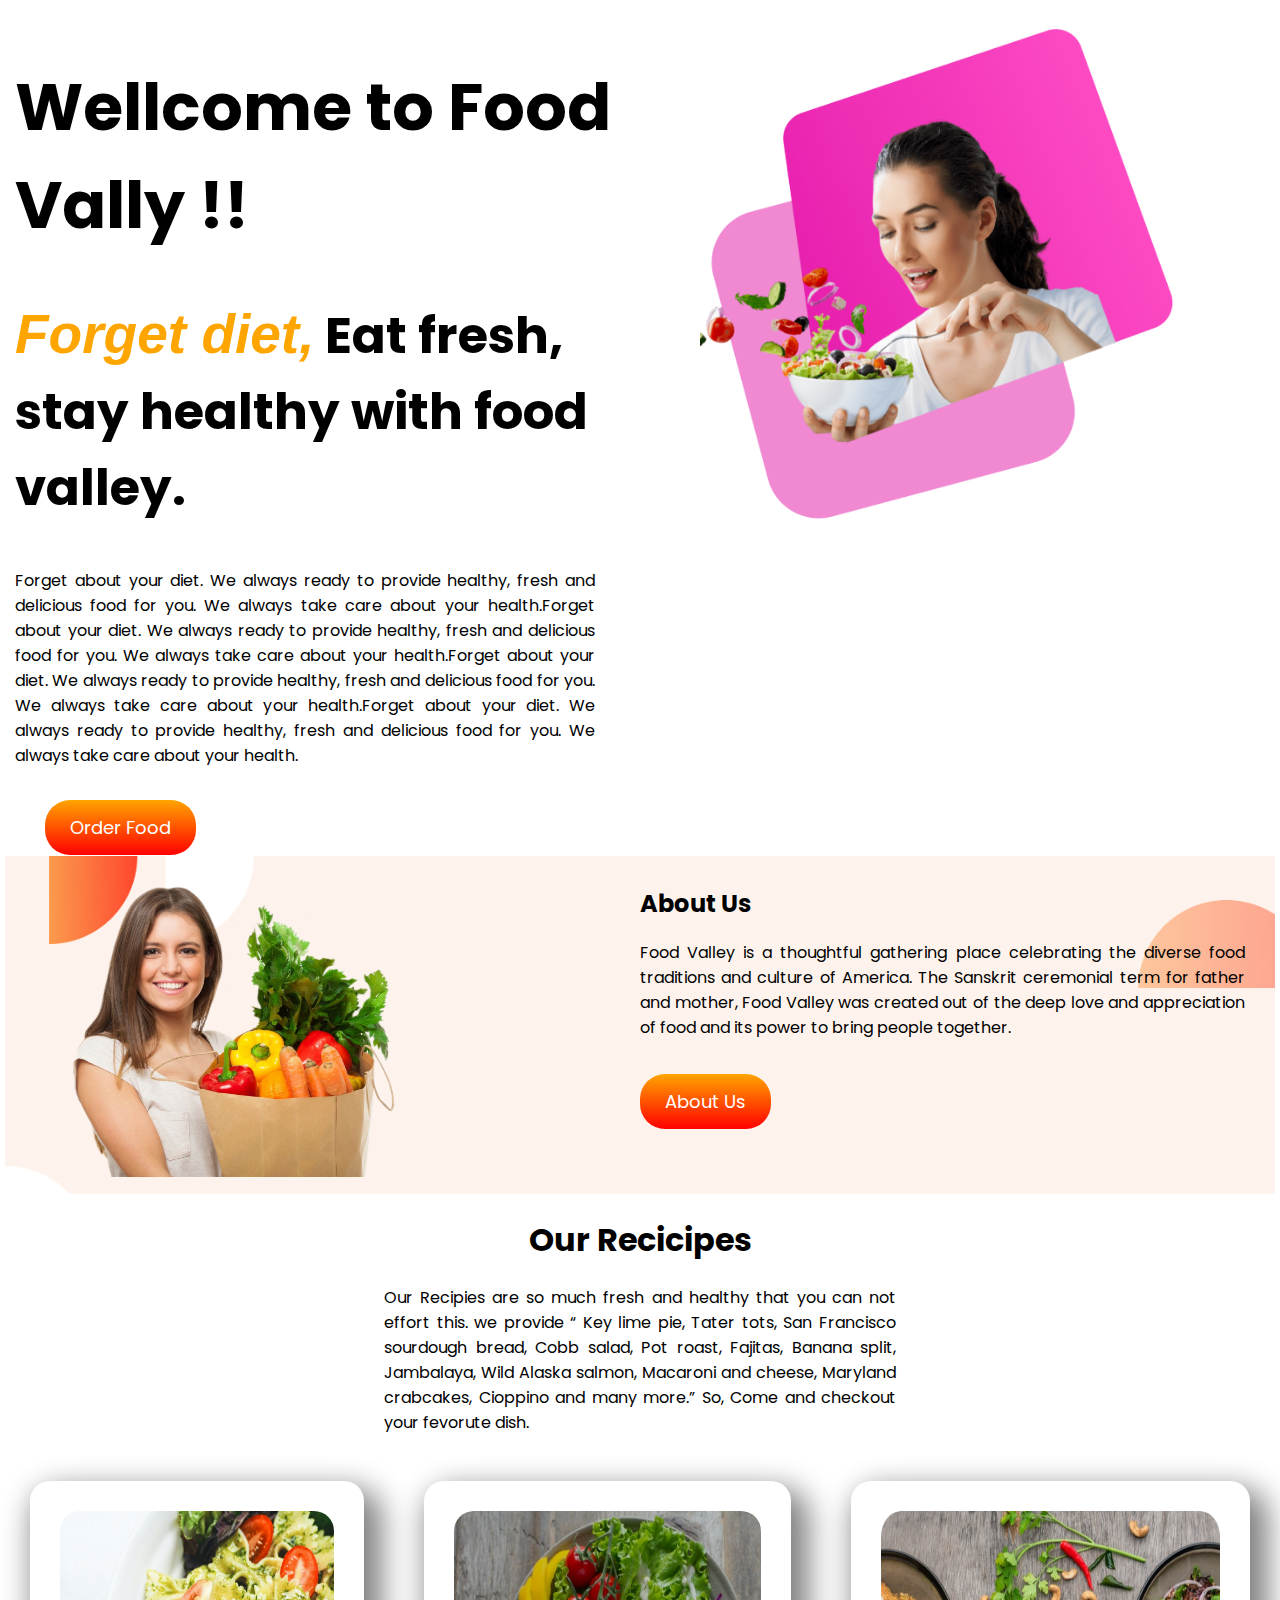
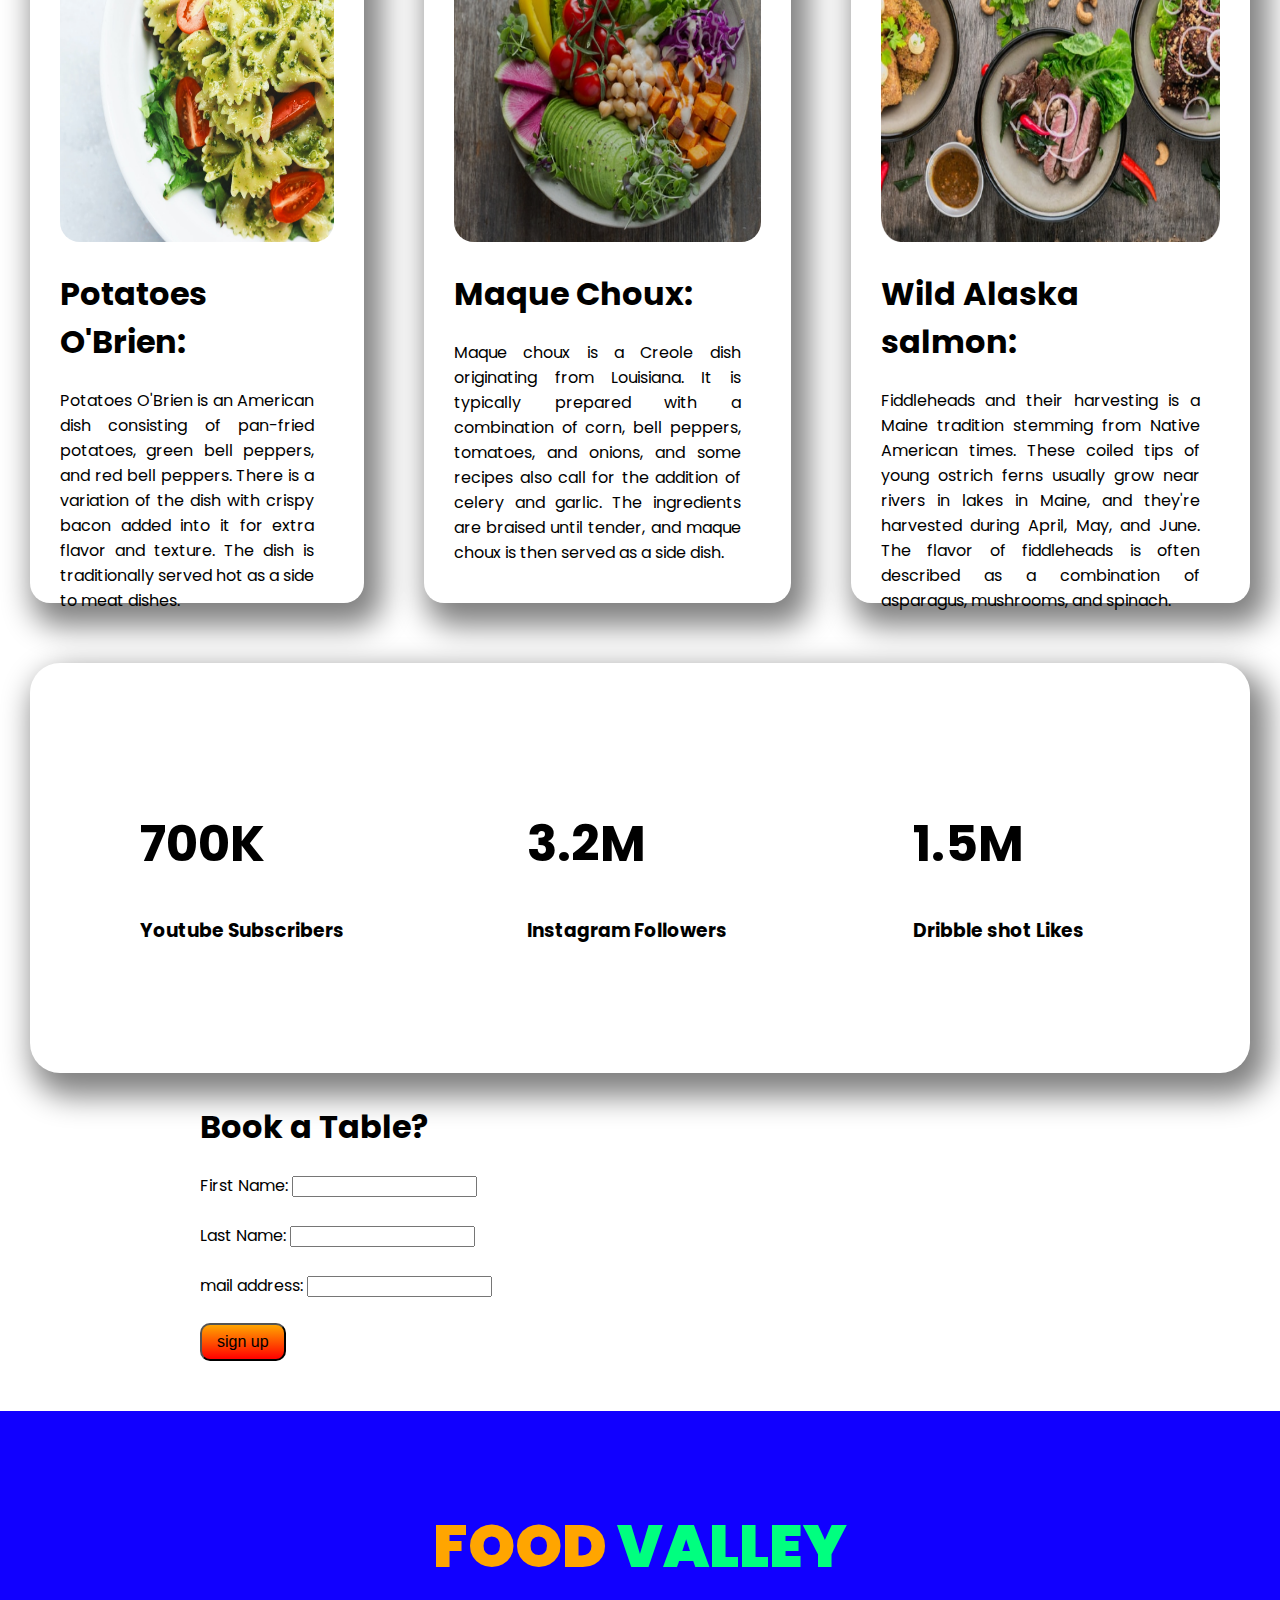
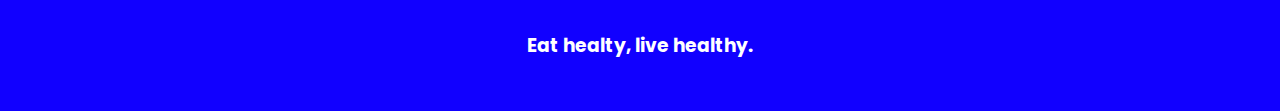
<file: index.html>
<!DOCTYPE html>
<html lang="en">

<head>
    <meta charset="UTF-8">
    <meta http-equiv="X-UA-Compatible" content="IE=edge">
    <meta name="viewport" content="width=device-width, initial-scale=1.0">
    <title>Food Valley</title>
    <link rel="preconnect" href="https://fonts.googleapis.com">
    <link rel="preconnect" href="https://fonts.gstatic.com" crossorigin>
    <link href="https://fonts.googleapis.com/css2?family=Poppins&display=swap" rel="stylesheet">
    <link rel="shortcut icon" href="Fav-icon/fav.jpg" type="image/x-icon">
    <link rel="stylesheet" href="style.css">
</head>

<body>
    <section class="Top-section flexiable-container">
        <div class="top-div">
            <h1 class="wellcome-h1">Wellcome to Food Vally !! </h1>
            <h2 class="Advertisement"> <span class="mySpan">Forget diet,</span> Eat fresh, stay healthy with food
                valley.</h2>

            <p class="para">Forget about your diet. We always ready to provide healthy, fresh and delicious food for
                you. We always take care about your health.Forget about your diet. We always ready to provide healthy,
                fresh and delicious food for you. We always take care about your health.Forget about your diet. We
                always ready to provide healthy, fresh and delicious food for you. We always take care about your
                health.Forget about your diet. We always ready to provide healthy, fresh and delicious food for you. We
                always take care about your health.</p>
            <a class="link" target="_blank" href="https://wwww.facebook.com">Order Food</a>
        </div>
        <div class="top-div">
            <img src="Images/topimage.png" alt="">
        </div>
    </section>
    <section class="middle-banner flexiable-container">

        <div class="About-us">
            <img src="Images/aboutimage.png" alt="">
        </div>

        <div class="About-us">
            <h2>About Us</h2>
            <p class="para">Food Valley is a thoughtful gathering place celebrating the diverse food traditions and
                culture of America. The Sanskrit ceremonial term for father and mother, Food Valley was created out of
                the deep love and appreciation of food and its power to bring people together.</p>
            <a class="link1" target="_blank" href="https://www.github.com">About Us</a>
        </div>
    </section>
    <section class="fourth-section">
        <div class="recipi-details">
            <h1>Our Recicipes</h1>
            <p class="rec"> Our Recipies are so much fresh and healthy that you can not effort this. we provide <q> Key
                    lime pie,
                    Tater tots, San Francisco sourdough bread, Cobb salad, Pot roast, Fajitas, Banana split, Jambalaya,
                    Wild Alaska salmon, Macaroni and cheese, Maryland crabcakes, Cioppino and many more.</q> So, Come
                and checkout your fevorute dish. </p>
        </div>
        <div class="flex-container">
            <div class="recipi-one">
                <img src="Images/Project Cover9.png" alt="">
                <h1>Potatoes O'Brien:</h1>
                <p class="para">Potatoes O'Brien is an American dish consisting of pan-fried potatoes, green bell
                    peppers, and red bell peppers. There is a variation of the dish with crispy bacon added into it for
                    extra flavor and texture. The dish is traditionally served hot as a side to meat dishes.</p>
            </div>
            <div class="recipi-one">
                <img src="Images/Project Cover5.png" alt="">
                <h1>Maque Choux:</h1>
                <p class="para">Maque choux is a Creole dish originating from Louisiana. It is typically prepared with a
                    combination of corn, bell peppers, tomatoes, and onions, and some recipes also call for the addition
                    of celery and garlic. The ingredients are braised until tender, and maque choux is then served as a
                    side dish.
                </p>
            </div>
            <div class="recipi-one">
                <img src="Images/Project Cover1.jpg" alt="">
                <h1>Wild Alaska salmon:</h1>
                <p class="para">Fiddleheads and their harvesting is a Maine tradition stemming from Native American
                    times. These coiled tips of young ostrich ferns usually grow near rivers in lakes in Maine, and
                    they're harvested during April, May, and June. The flavor of fiddleheads is often described as a
                    combination of asparagus, mushrooms, and spinach.</p>
            </div>
        </div>
    </section>
    <section class="social-corner">
        <div>
            <h1> 700K</h1>
            <h3>Youtube Subscribers</h3>
        </div>
        <div>
            <h1>3.2M</h1>
            <h3>Instagram Followers</h3>
        </div>
        <div>
            <h1>1.5M</h1>
            <h3>Dribble shot Likes</h3>
        </div>
    </section>
    <section class="optional-one">
        <div class="booking-table">
            <h1> Book a Table?</h1>
            <label for="firstname">First Name:</label>
            <input type="firstname" name="firstname" id="">
            <br><br>
            <label for="lastname">Last Name:</label>
            <input type="lastname" name="lastname" id="">
            <br><br>
            <label for="email">mail address:</label>
            <input type="email" name="email" id="">
            <br><br>
            <input type="submit" name="sign up" value="sign up" id="submit">
        </div>
    </section>
    <footer>
        <h1 class="footer-class"> <span class="food-span">FOOD</span> <span class="vally-span">VALLEY</span> </h1>
        <h3 class="footer-healthy">Eat healty, live healthy.</h3>
    </footer>
</body>

</html>
</file>
<file: style.css>
body{
    margin: 0;
    padding: 0;
    font-family: 'Poppins', sans-serif;
}
.flexiable-container{
    display: flex;
}

.wellcome-h1{
    font-size: 65px;
}
.mySpan{
    color: orange;
    font-family: Arial, Helvetica, sans-serif;
    font-style: italic;
    font-size: 55px;
}
.Advertisement{
    font-size: 50px;
}
.Top-section{

    margin: 5px;
    padding:10px;

}
.top-div{
    width: 50%;
    padding-right: 2%;
    
}
.top-div img{
    width: 80%;
    padding-left: 10%;
}
.para{
    text-align: justify;
    padding-bottom: 5%;
    padding-right: 20px;
}
.link{
    font-size: 18px;
    text-decoration: none;
    padding: 15px 25px;
    margin-left: 5%;
    background-image: linear-gradient(orange, red);
    color: white;
    border-radius: 25px;
} 

.middle-banner{
    display: flex;
    margin: 5px;
    padding:10px;
    background-image: url(Images/7.png);
    background-repeat: no-repeat;
    background-size: cover;
}

.About-us{
width: 50%;
}
.About-us img{
    width: 70%;
    margin:0;
    padding: 0;
}
.flex-container{
    display: flex;

}

.link1{
    font-size: 18px;
    text-decoration: none;
    padding: 15px 25px;
    
    margin-top: 15%;
    background-image: linear-gradient(orange, red);
    color: white;
    border-radius: 25px;
}
.recipi-one{
    margin: 30px;
    padding: 30px;
    box-shadow:10px 15px 30px 8px gray;
    border-radius: 20px;
}
.recipi-one img{
    width: 100%;
    height: 50%;
    background-size: cover;
    border-radius: 20px;
}
.recipi-details{
    width: 100%;
    height: 400px auto;
    position: relative;
    text-align: center;
}
.recipi-details p{
    margin-left: 30%;
    margin-right: 30%;
}
.booking-table{
    height: 400px auto;
    position: relative;
    margin-left: 200px;
}
#submit{
    padding: 8px 15px;
    border-radius: 10px;
    background-image: linear-gradient(orange, red);
    font-size: 16px;
}
.social-corner{
    display: flex;
    margin: 30px;
    padding: 30px;
    box-shadow:10px 15px 30px 8px gray;
    border-radius: 30px;
}
.social-corner div{
    width: 70%;
    margin: 40px;
    padding: 40px;
}
.social-corner h1{
    font-size: 50px;
    font-weight: bolder;
}
.food-span{
    color: orange;
}
.vally-span{
    color: springgreen;
}
footer{
    width: 100%;
    height: 300px;
    position: relative;
    text-align: center;
    background-color: rgb(17, 0, 255);
}
.footer-class{
margin-top: 50px;
padding-top: 90px;
font-size: 60px;
font-weight: 900;
}
.footer-healthy{
    color: white;
}
.rec{
    text-align: justify;
}
</file>
